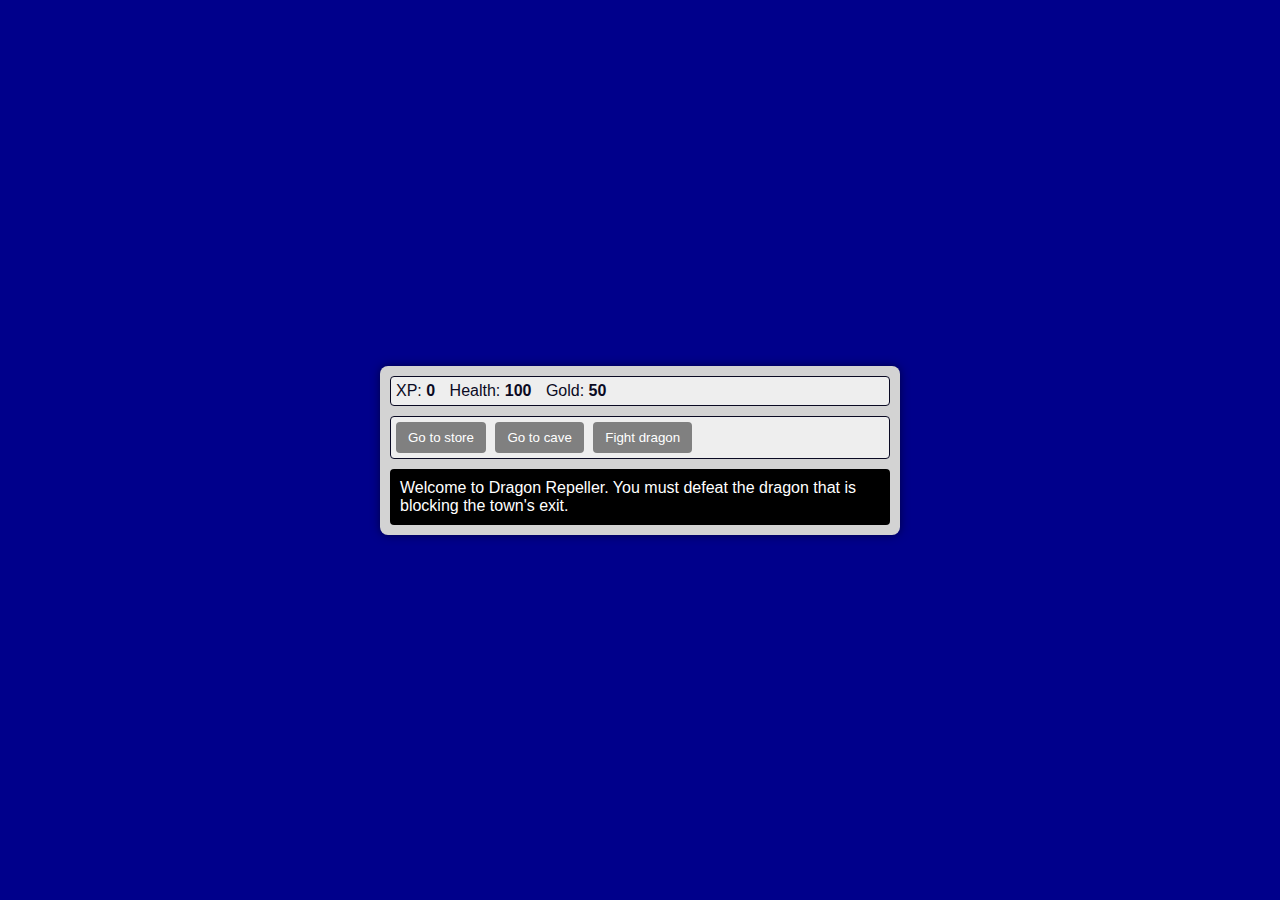
<file: Frontend/index.html>
<!DOCTYPE html>
<html lang="en">
<head>
    <meta charset="UTF-8">
    <meta name="viewport" content="width=device-width, initial-scale=1.0">
    <title>RPG - Dragon Repeller</title>
    <link rel="stylesheet" href="style.css">
</head>
<body>
    <div id="game">
        <div id="stats">
            <span class="stat">XP: <strong><span id="xpText">0</span></strong></span>
            <span class="stat">Health: <strong><span id="healthText">100</span></strong></span>
            <span class="stat">Gold: <strong><span id="goldText">50</span></strong></span>
        </div>
        <div id="controls">
            <button id="button1">Go to store</button>
            <button id="button2">Go to cave</button>
            <button id="button3">Fight dragon</button>
        </div>
        <div id="monsterStats">
            <span class="stat">Monster Name: <strong><span id="monsterNameText"></span></strong></span>
            <span class="stat">Health: <strong><span id="monsterHealthText"></span></strong></span>
        </div>
        <div id="text">
            Welcome to Dragon Repeller. You must defeat the dragon that is blocking the town's exit.
        </div>
    </div>
    <script src="script.js"></script>
</body>
</html>
</file>
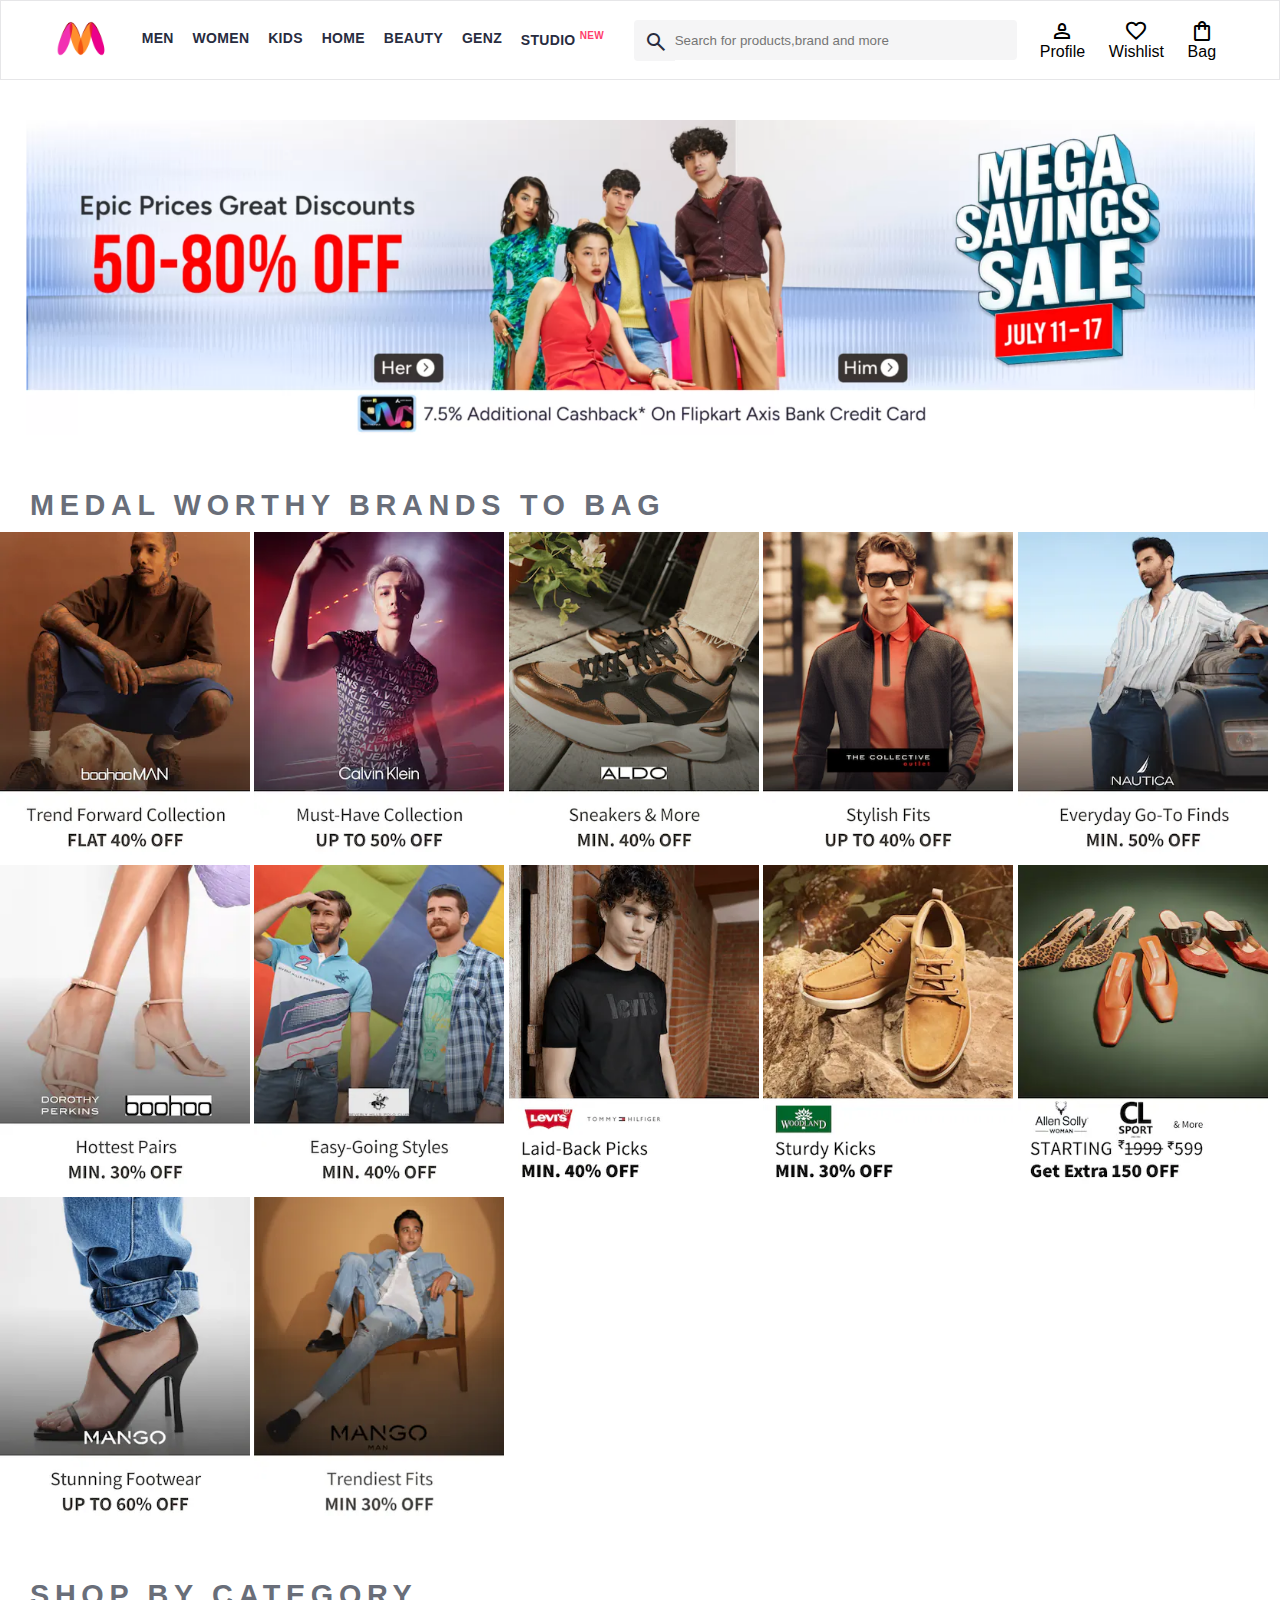
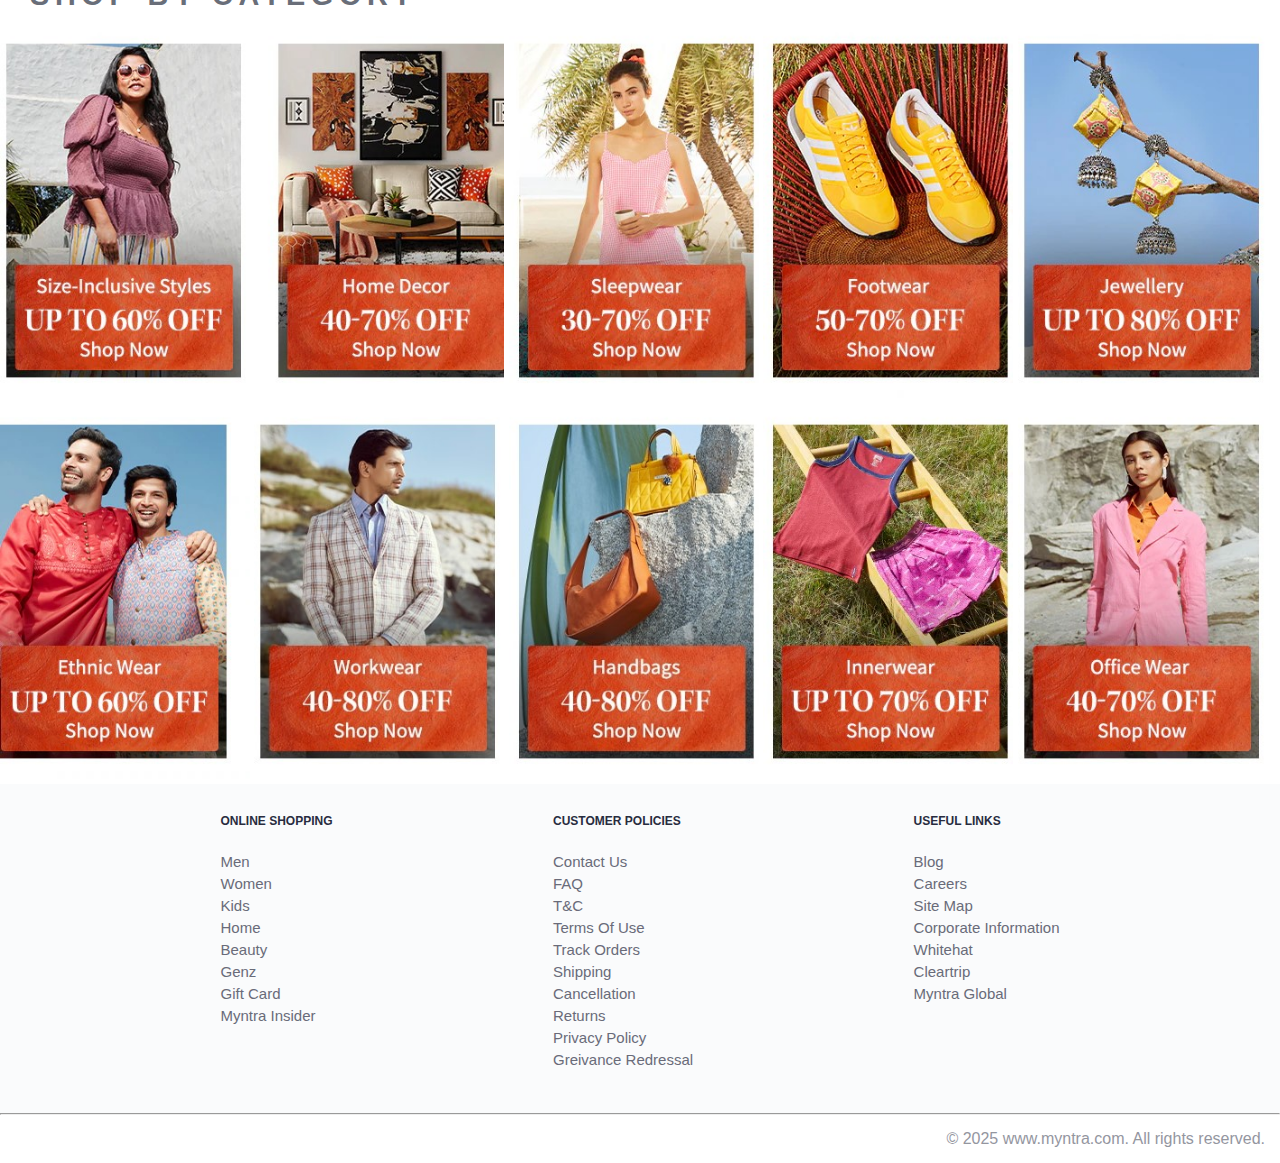
<file: Front-end Projects/Myntra Clone/index.html>
<!DOCTYPE html>
<html lang="en">
<head>
    <title>Myntra Clone</title>
    <link rel="stylesheet" href="style.css">
    <link rel="stylesheet" href="https://fonts.googleapis.com/css2?family=Material+Symbols+Outlined" />

</head>
<body>
    <header>
        <div class="logo_container">
            <a href="#"><img  class="myntra_home" src="image/banner/myntra_logo 9.14.45 PM.webp" alt=""></a>
        </div>
        <nav class="nav_bar">
            <a href="#">Men</a>
            <a href="#">Women</a>
            <a href="#">Kids</a>
            <a href="#">Home</a>
            <a href="#">Beauty</a>
            <a href="#">Genz</a>
            <a href="#">Studio  <sup>New</sup></a>
        </nav>
        <div class="search_bar">
            <span class="material-symbols-outlined search_icon">search</span>
            <input class="search_input" placeholder="Search for products,brand and more">
        </div>
        <div class="action_bar">
            <div class="action_container">
                <span class="material-symbols-outlined">person_2</span>
                <span class="action_name">Profile</span>
            </div>
            <div class="action_container">
                 <span class="material-symbols-outlined">favorite</span>
                <span class="action_name">Wishlist</span>
            </div>
            <div class="action_container">
                <span class="material-symbols-outlined">shopping_bag</span>
                <span class="action_name">Bag</span>
            </div>
        </div>
    </header>
    <main>
        <div class="banner_container">
            <img class="banner_image" src="image/banner/banner..png" alt="Main Banner">
        </div>
        <div class="category_heading">Medal Worthy Brands To bag</div>
        <div class="category_items">
           <a href="#"><img class="sale_item" src="image/offers/1.png" ></a>
           <a href="#"><img class="sale_item" src="image/offers/2.png" ></a>
           <a href="#"><img class="sale_item" src="image/offers/3.png" ></a>
           <a href="#"><img class="sale_item" src="image/offers/4.png" ></a>
           <a href="#"><img class="sale_item" src="image/offers/5.png" ></a>
           <a href="#"><img class="sale_item" src="image/offers/6.png" ></a>
           <a href="#"><img class="sale_item" src="image/offers/7.png" ></a>
           <a href="#"><img class="sale_item" src="image/offers/8.png" ></a>
           <a href="#"><img class="sale_item" src="image/offers/9.png" ></a>
           <a href="#"><img class="sale_item" src="image/offers/10.png" ></a>
           <a href="#"><img class="sale_item" src="image/offers/11.png" ></a>
           <a href="#"><img class="sale_item" src="image/offers/12.png" ></a>
           
        </div>
        </div>
        <div class="category_heading">Shop By Category</div>
        <div class="category_items">
            <a href="#"><img class="sale_item" src="image/categories/1.jpg" ></a>
             <a href="#"><img class="sale_item" src="image/categories/2.jpg" ></a>
             <a href="#"><img class="sale_item" src="image/categories/3 (1).jpg" ></a>
             <a href="#"><img class="sale_item" src="image/categories/4.jpg" ></a>
             <a href="#"><img class="sale_item" src="image/categories/5.jpg" ></a>
             <a href="#"><img class="sale_item" src="image/categories/6.jpg" ></a>
             <a href="#"><img class="sale_item" src="image/categories/7.jpg" ></a>
             <a href="#"><img class="sale_item" src="image/categories/8.jpg" ></a>
             <a href="#"><img class="sale_item" src="image/categories/9.jpg" ></a>
             <a href="#"><img class="sale_item" src="image/categories/10.jpg" ></a>
             
        </div>
    </main>
    <footer>
        <div class="footer_container">
            <div class="footer_column">
                <h3>ONLINE SHOPPING</h3>

                <a href="#">Men</a>
                <a href="#">Women</a>
                <a href="#">Kids</a>
                <a href="#">Home</a>
                <a href="#">Beauty</a>
                <a href="#">Genz</a>
                <a href="#">Gift Card</a>
                <a href="#">Myntra Insider</a>
            </div>
            
            
            <div class="footer_column">

                <h3>CUSTOMER POLICIES</h3>
                <a href="#">Contact Us</a>
                <a href="#">FAQ</a>
                <a href="#">T&C</a>
                <a href="#">Terms Of Use</a>
                <a href="#">Track Orders</a>
                <a href="#">Shipping</a>
                <a href="#">Cancellation</a>
                <a href="#">Returns</a>
                <a href="#">Privacy Policy</a>
                <a href="#">Greivance Redressal</a>
            </div>

           
            <div class="footer_column">

                <h3>USEFUL LINKS</h3>
                <a href="#">Blog</a>
                <a href="#">Careers</a>
                <a href="#">Site Map</a>
                <a href="#">Corporate Information</a>
                <a href="#">Whitehat</a>
                <a href="#">Cleartrip</a>
                <a href="#">Myntra Global</a>
            </div>
       </div>
        <hr>
        <div class="copyright">
            © 2025 www.myntra.com. All rights reserved.
        </div>
    </footer>
</body>
</html>
</file>
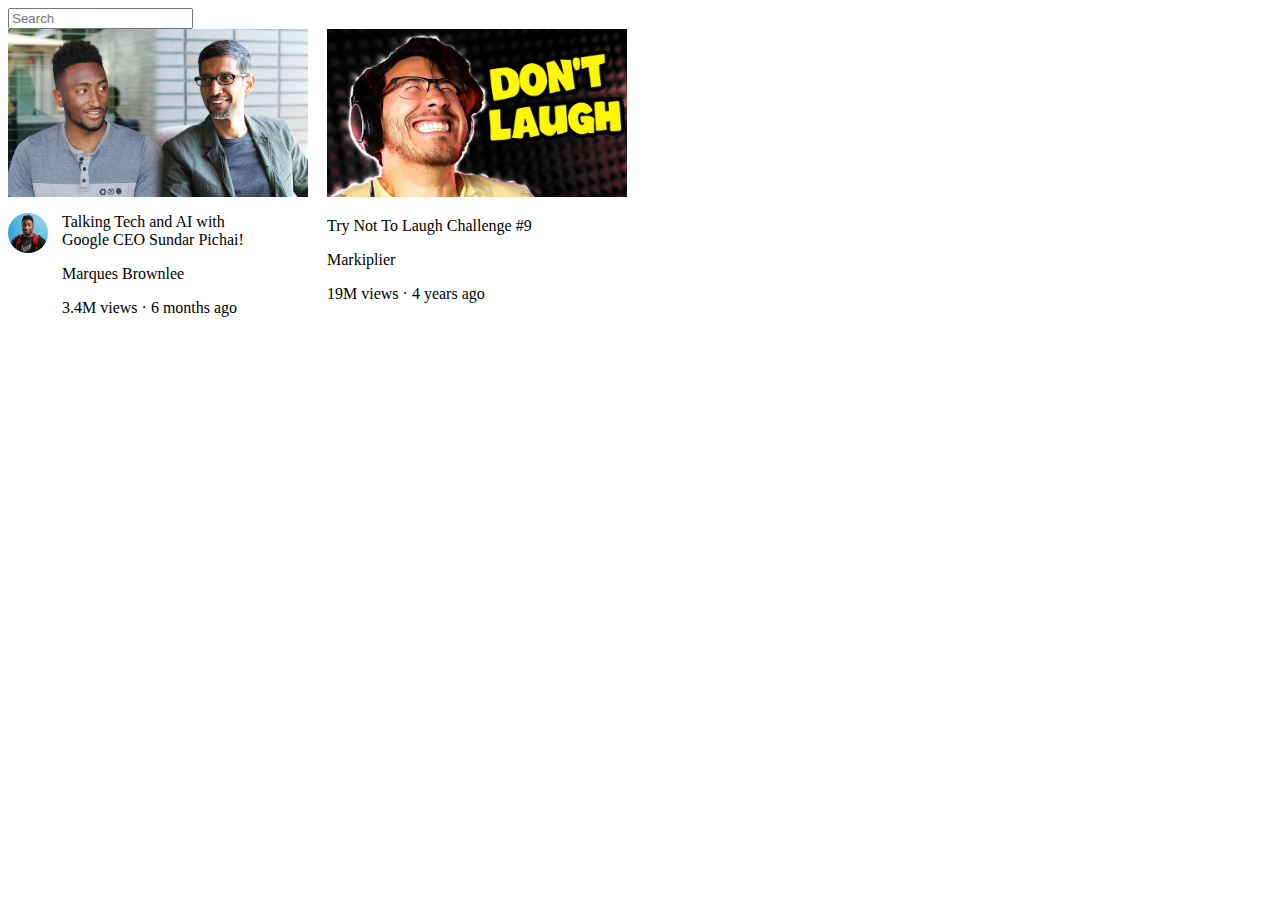
<file: Front-end Projects/Youtube Clone/youtube.html>
<!DOCTYPE html>
<html lang="en">
<head>
    <title>Youtube.com Clone</title>
    <style>
        .thumbnail{
            font-size: 30px;
            width: 300px;
    }
    .search-bar{
        display: block;
    }

    .video-title{
        margin-top: 0;
    }
     

    .video-preview{
        width: 300px;
        display: inline-block;
        vertical-align: top;
        margin-right: 15px;
    }
    .channel-picture{
        display:inline-block ;
        width: 50px;
        vertical-align: top;
    }

    .video-info{
        display: inline-block;
        width: 200px;
    }

    .profile-picture{
        width: 40px;
        border-radius: 50px;
    }

    .thumbnail-row{
        margin-bottom: 12px;
    }
    </style>
</head>
<body>
   
    <input class="search-bar" type="text" placeholder="Search">
    <div class="video-preview">
        <div class="thumbnail-row"><img src="thumbnails/thumbnail-1.webp" class="thumbnail" ></div>
        <div> 
            <div class="channel-picture"><img class="profile-picture" src="channel-pic/channel-1.jpeg"></div>
            <div class="video-info">
            
            <p class="video-title">Talking Tech and AI with Google CEO Sundar Pichai!</p>
    <p class="video-author">Marques Brownlee</p>
    <p class="video-stats">3.4M views &#183; 6 months ago</p></div>
    </div>
   
    </div>
    <div class="video-preview">
    <img src="thumbnails/thumbnail-2.webp" alt="thumbnail" class="thumbnail">
    <p>Try Not To Laugh Challenge #9</p>
    <p class="video-author">Markiplier</p>
    <p class="video-stats">19M views &#183; 4 years ago</p>
    </div>
</body>
</html>
</file>
<file: Frontend/style.css>
body {
    background-color: darkblue;
    margin: 0;
    display: flex;
    justify-content: center;
    align-items: center;
    min-height: 100vh;
    font-family: sans-serif;
    color: white;
}

#game {
    max-width: 500px;
    background-color: lightgray;
    color: #0a0a23; /* Dark blue/black for text on light background */
    margin: 0 auto;
    padding: 10px;
    border-radius: 8px;
    box-shadow: 0 0 10px rgba(0, 0, 0, 0.5);
}

#stats, #controls {
    border: 1px solid #0a0a23;
    padding: 5px;
    margin-bottom: 10px;
    background-color: #eee;
    border-radius: 4px;
}

.stat {
    padding-right: 10px;
}

#monsterStats {
    display: none; /* Hidden by default, shown during fights */
    border: 1px solid #0a0a23;
    padding: 5px;
    margin-bottom: 10px;
    background-color: #fdd; /* Light red for monster stats */
    border-radius: 4px;
}

#text {
    background-color: black;
    color: white;
    padding: 10px;
    border-radius: 4px;
}

button {
    background-color: grey;
    color: white;
    border: none;
    padding: 8px 12px;
    margin-right: 5px;
    cursor: pointer;
    border-radius: 4px;
    transition: background-color 0.3s ease;
}

button:hover {
    background-color: #222;
}
</file>
<file: Front-end Projects/Myntra Clone/style.css>
*{
    margin: 0;
    padding: 0;
    font-family: Assistant,-apple-system,BlinkMacSystemFont,Segoe UI,Roboto,Helvetica,Arial,sans-serif;
    box-sizing: border-box;
}
header{
    display: flex;
    background-color: #ffffff;
    height: 80px;
    justify-content: space-between;
    align-items: center;
    border: 1px solid #e6e6e8;
    
}

.myntra_home{
   height: 45px;
   
}

.logo_container{
    margin-left: 4%;
}

.action_bar{
   margin-right: 4%;
}

.nav_bar{
    display: flex;
    min-width: 500px;
    justify-content: space-evenly;
    border-bottom: 3px solid #ffffff ;
    padding: 28px 0;
}

.nav_bar a:hover{
    border-bottom:  3px solid #ff3f6c;
    
}

.nav_bar a{
    font-size: 14px;
    letter-spacing: .3px;
    color: #282c3f;
    font-weight: 700;
    text-transform: uppercase;
    text-decoration: none;
    padding: 30px 0;
}

.nav_bar a sup{
    color: #ff3f6c;
    font-size: 10px;
}

.search_bar{
    height: 40px;
    width: 30%;
    min-width: 300px;
    display: flex;
    align-items: center;
    


}

.search_icon{
    width: 21px;
    height: 21px;
    padding: 10px;
    box-sizing: content-box;
    color: #282c3f;
    background-color: #f5f5f6;
    font-weight: 300;
    border-radius: 4px 0 0 4px;
}

.search_input{
    color: #696e79;
    background-color: #f5f5f6;
    flex-grow: 1;
    height: 40px;
    border: 0;
    border-radius: 0 4px 4px 0;   
}

.action_bar{
    display: flex;
    min-width: 200px;
    justify-content: space-around;
}

.action_container{
    display: flex;
    align-items: center;
    flex-direction: column;
}

.banner_container{
    margin: 40px 25px;
}

.banner_image{
    width: 100%;
}

.category_heading{
    
    text-transform: uppercase;
    color: #696e79;
    letter-spacing: .15cm;
    font-size: 1.8em;
    margin: 50px 0 10px 30px;
    font-weight: 700;
    max-height: 700;

}
.category_heading_image{
    width: 100%;

}

.category_item{
    display: flex;
    flex-wrap: wrap;
    justify-content: space-evenly;
}

.sale_item{
    width: 250px;
}

.footer_container{
    padding: 30px 0px 40px 0px;
    background: #fafbfc;
    display: flex;
    justify-content: space-evenly;
}

.footer_column{
    display: flex;
    flex-direction: column;

}

.footer_column h3{
    text-decoration: none;
    color: #282c3f;
    font-size: 12px;
    margin-bottom: 25px;
}

.footer_column a{
    color: #696b79;
    font-size: 15px;
    text-decoration: none;
    padding-bottom: 5px;
}

.copyright{
    padding: 15px;
    color: #94969f;
    text-align: end;
}
</file>
